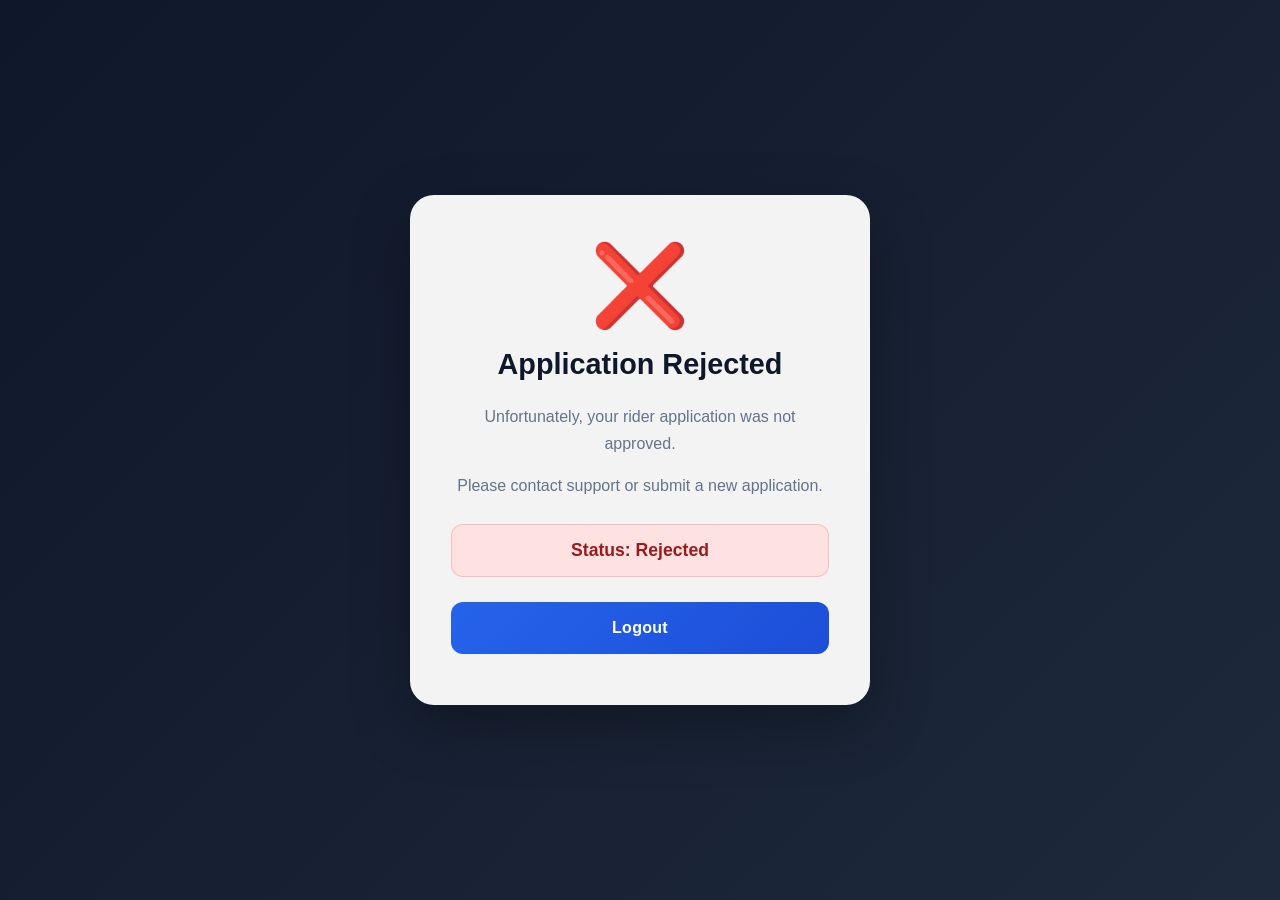
<file: Rider/rider-rejected.html>
<!DOCTYPE html>
<html lang="en">
<head>
<meta charset="UTF-8">
<meta
    name="viewport"
    content="width=device-width, initial-scale=1.0"
>

<title>
    Application Rejected
</title>

<link
    rel="stylesheet"
    href="rider-pending.css"
>
</head>

<body>

<div class="container">

    <div class="card">

        <div class="icon rejected">
            ❌
        </div>

        <h1>
            Application Rejected
        </h1>

        <p>
            Unfortunately, your rider
            application was not approved.
        </p>

        <p>
            Please contact support or
            submit a new application.
        </p>

        <div
            class="status-box rejected-box"
        >

            Status:
            <span>
                Rejected
            </span>

        </div>

        <button
            onclick="logout()"
        >
            Logout
        </button>

    </div>

</div>

<script>

function logout() {

    localStorage.removeItem(
        'riderToken'
    );

    localStorage.removeItem(
        'rider'
    );

    window.location.href =
        'rider-login.html';

}

</script>

</body>
</html>
</file>
<file: Rider/rider-pending.css>
* {
    margin: 0;
    padding: 0;
    box-sizing: border-box;
}

body {
    min-height: 100vh;
    display: flex;
    justify-content: center;
    align-items: center;
    background: linear-gradient(135deg, #0f172a, #1e293b);
    font-family: 'Inter', -apple-system, BlinkMacSystemFont, 'Segoe UI', Arial, sans-serif;
    /* ← FIX: Better font stack */
    padding: 20px;
    /* ← FIX: Ensures spacing on mobile */
    overflow-x: hidden;
    /* ← FIX: Prevents horizontal scroll */
}

.container {
    width: 100%;
    max-width: 500px;
    padding: 20px;
    animation: fadeIn 0.5s ease-in-out;
    /* ← FIX: Added animation */
}

@keyframes fadeIn {
    from {
        opacity: 0;
        transform: translateY(20px);
    }
    to {
        opacity: 1;
        transform: translateY(0);
    }
}

.card {
    background: rgba(255, 255, 255, 0.95);
    /* ← FIX: Slightly transparent for glass effect */
    padding: 50px 40px;
    /* ← FIX: Better padding */
    border-radius: 24px;
    text-align: center;
    box-shadow: 0 20px 60px rgba(0, 0, 0, 0.3);
    /* ← FIX: Better shadow */
    backdrop-filter: blur(20px);
    -webkit-backdrop-filter: blur(20px);
    border: 1px solid rgba(255, 255, 255, 0.1);
    width: 100%;
    transition: all 0.3s ease;
    /* ← FIX: Added transition */
}

.card:hover {
    transform: translateY(-2px);
    box-shadow: 0 24px 70px rgba(0, 0, 0, 0.4);
}

.icon {
    font-size: 80px;
    margin-bottom: 20px;
    display: block;
    /* ← FIX: Better display */
    line-height: 1;
}

.icon.rejected {
    color: #dc2626;
}

h1 {
    margin-bottom: 20px;
    color: #0f172a;
    /* ← FIX: Added color */
    font-weight: 800;
    font-size: 1.8rem;
    /* ← FIX: Better font size */
    word-break: break-word;
    /* ← FIX: Breaks long words */
    line-height: 1.3;
}

p {
    color: #64748b;
    margin-bottom: 15px;
    line-height: 1.7;
    font-size: 1rem;
    word-break: break-word;
    /* ← FIX: Breaks long words */
}

.status-box {
    background: #fef3c7;
    color: #92400e;
    padding: 15px 20px;
    border-radius: 12px;
    margin: 25px 0;
    font-weight: 700;
    font-size: 1.1rem;
    border: 1px solid rgba(245, 158, 11, 0.2);
    /* ← FIX: Added border */
    transition: all 0.3s ease;
    /* ← FIX: Added transition */
    word-break: break-word;
    /* ← FIX: Breaks long words */
}

.status-box.rejected-box {
    background: #fee2e2;
    color: #991b1b;
    border-color: rgba(220, 38, 38, 0.2);
}

#status-text {
    font-weight: 800;
}

.small {
    font-size: 0.9rem;
    /* ← FIX: Better font size */
    color: #94a3b8;
    /* ← FIX: Better color */
    margin-top: 10px;
}

button {
    width: 100%;
    margin-top: 20px;
    border: none;
    background: linear-gradient(135deg, #2563eb 0%, #1d4ed8 100%);
    /* ← FIX: Gradient button */
    color: white;
    padding: 16px 24px;
    border-radius: 12px;
    cursor: pointer;
    font-size: 1rem;
    font-weight: 700;
    transition: all 0.3s cubic-bezier(0.34, 1.56, 0.64, 1);
    /* ← FIX: Better transition */
    touch-action: manipulation;
    -webkit-tap-highlight-color: transparent;
    min-height: 52px;
    /* ← FIX: Better touch target */
    display: flex;
    align-items: center;
    justify-content: center;
    gap: 8px;
    letter-spacing: 0.3px;
}

button:hover {
    transform: translateY(-2px);
    box-shadow: 0 8px 32px rgba(37, 99, 235, 0.35);
}

button:active {
    transform: scale(0.98);
    /* ← FIX: Better touch feedback */
}

button:disabled {
    opacity: 0.6;
    cursor: not-allowed;
    transform: none !important;
    box-shadow: none !important;
}

/* ========================================
   RESPONSIVE BREAKPOINTS
   ======================================== */

@media (max-width: 768px) {
    .card {
        padding: 40px 30px;
        border-radius: 20px;
    }

    .icon {
        font-size: 70px;
    }

    h1 {
        font-size: 1.5rem;
    }

    p {
        font-size: 0.95rem;
    }

    .status-box {
        font-size: 1rem;
        padding: 14px 18px;
    }

    button {
        padding: 14px 20px;
        font-size: 0.95rem;
        min-height: 48px;
    }
}

@media (max-width: 480px) {
    body {
        padding: 12px;
        align-items: flex-start;
        /* ← FIX: Start from top on very small screens */
        padding-top: 40px;
    }

    .container {
        padding: 10px;
    }

    .card {
        padding: 30px 20px;
        border-radius: 16px;
    }

    .icon {
        font-size: 60px;
        margin-bottom: 15px;
    }

    h1 {
        font-size: 1.3rem;
        margin-bottom: 15px;
    }

    p {
        font-size: 0.9rem;
        margin-bottom: 12px;
        line-height: 1.6;
    }

    .status-box {
        font-size: 0.9rem;
        padding: 12px 16px;
        margin: 20px 0;
    }

    .small {
        font-size: 0.8rem;
    }

    button {
        padding: 14px 16px;
        font-size: 0.9rem;
        min-height: 48px;
        border-radius: 10px;
        margin-top: 16px;
    }
}

@media (max-width: 360px) {
    .card {
        padding: 24px 16px;
    }

    .icon {
        font-size: 48px;
    }

    h1 {
        font-size: 1.1rem;
    }

    p {
        font-size: 0.85rem;
    }

    .status-box {
        font-size: 0.8rem;
        padding: 10px 14px;
    }

    button {
        padding: 12px 14px;
        font-size: 0.85rem;
        min-height: 44px;
    }
}

/* ========================================
   UTILITY FIXES
   ======================================== */

/* ← FIX: Prevents any element from overflowing */
img, video, iframe, embed, object {
    max-width: 100%;
    height: auto;
}

/* ← FIX: Prevents input zoom on iOS */
input, select, textarea {
    font-size: 16px !important;
}

/* ← FIX: Better scrollbar */
::-webkit-scrollbar {
    width: 6px;
    height: 6px;
}

::-webkit-scrollbar-track {
    background: rgba(255, 255, 255, 0.02);
    border-radius: 10px;
}

::-webkit-scrollbar-thumb {
    background: rgba(37, 99, 235, 0.3);
    border-radius: 10px;
}

::-webkit-scrollbar-thumb:hover {
    background: rgba(37, 99, 235, 0.5);
}

/* ← FIX: Smooth loading state */
.loading {
    opacity: 0.6;
    pointer-events: none;
}

/* ← FIX: Pulse animation for pending status */
@keyframes pulse {
    0%, 100% {
        opacity: 1;
    }
    50% {
        opacity: 0.6;
    }
}

.status-box:not(.rejected-box) {
    animation: pulse 2s ease-in-out infinite;
}
</file>
